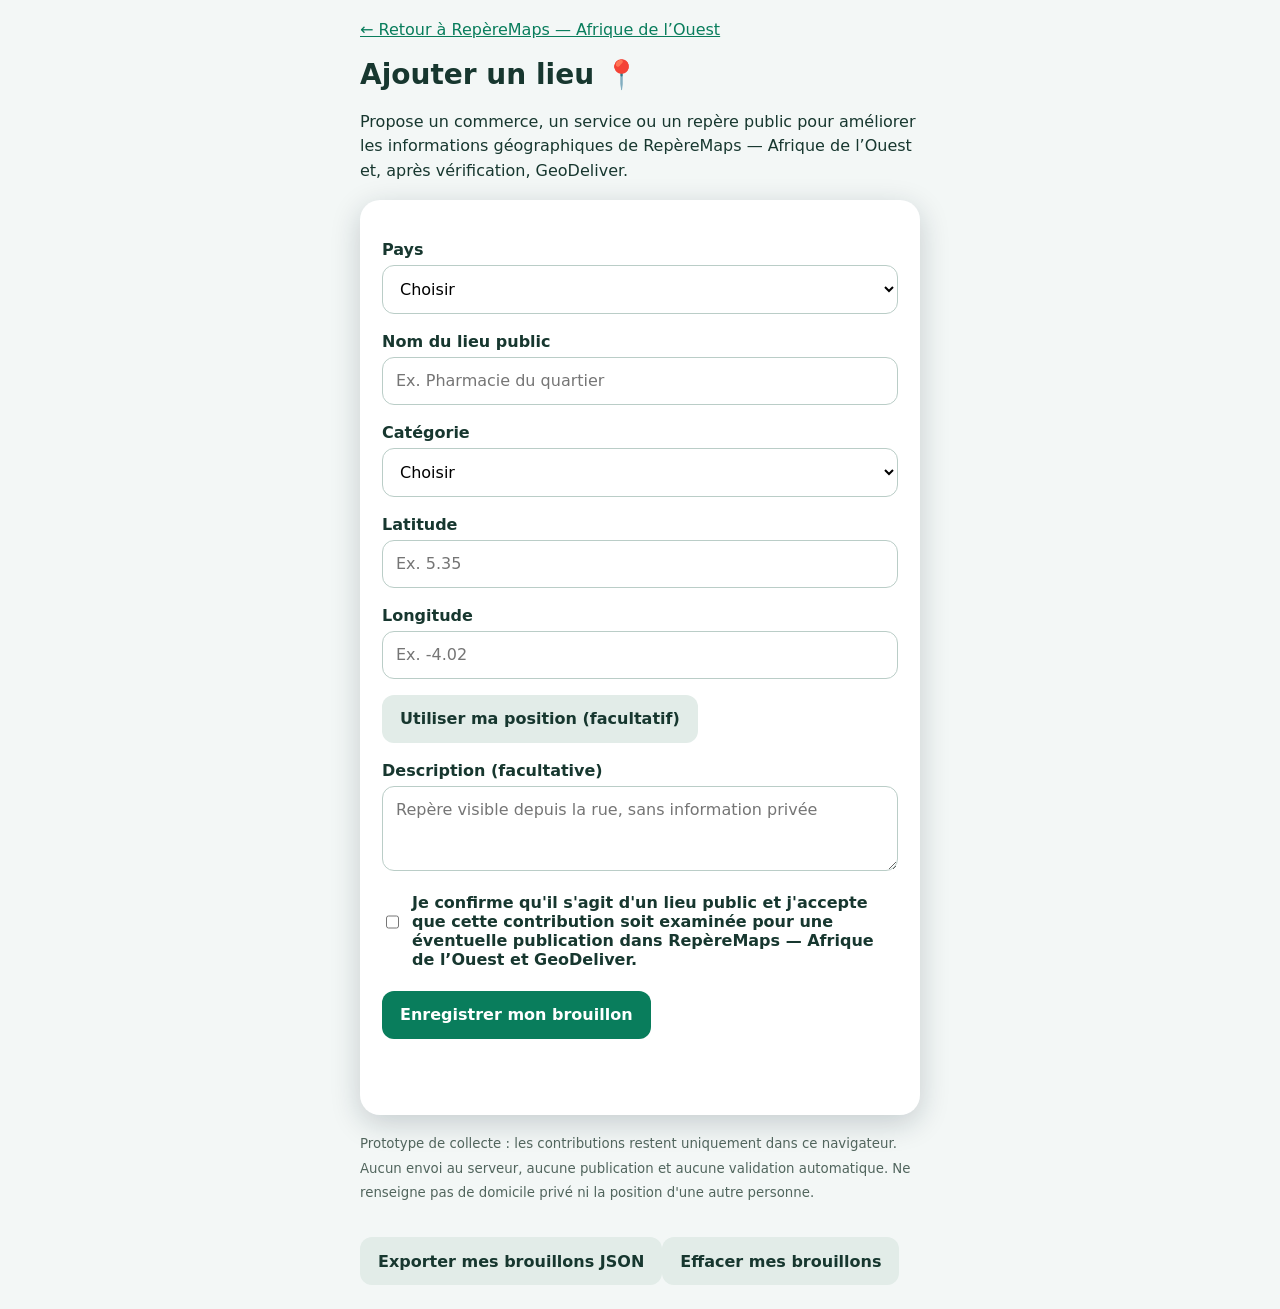
<file: preview/contribuer.html>
<!doctype html><html lang="fr"><head><base href="/repere-ci/"><meta charset="utf-8"><meta name="viewport" content="width=device-width,initial-scale=1,viewport-fit=cover"><meta name="theme-color" content="#f3f7f6"><meta name="apple-mobile-web-app-capable" content="yes"><title>Contribuer · RepèreMaps — Afrique de l’Ouest</title><style>body{font:16px system-ui;background:#f3f7f6;color:#17372f;margin:0}main{max-width:560px;margin:auto;padding:max(20px,env(safe-area-inset-top)) max(16px,env(safe-area-inset-right)) max(24px,env(safe-area-inset-bottom)) max(16px,env(safe-area-inset-left))}h1{font-size:28px}label{display:block;font-weight:650;margin:18px 0 6px}input,select,textarea{box-sizing:border-box;width:100%;border:1px solid #bacdc7;border-radius:12px;padding:13px;min-height:48px;font:inherit;font-size:16px;background:white}textarea{min-height:85px}button{border:0;border-radius:12px;padding:13px 18px;font:inherit;font-weight:700;background:#097d5c;color:white;cursor:pointer;margin-top:16px;min-height:48px;touch-action:manipulation}button.secondary{background:#e2ece8;color:#17372f}@media(max-width:480px){h1{font-size:25px}section{padding:18px}button{width:100%}}@media(prefers-reduced-motion:reduce){*{scroll-behavior:auto!important;animation:none!important;transition:none!important}}section{background:white;border-radius:20px;padding:22px;box-shadow:0 8px 30px #1233}small,p{line-height:1.55}small{color:#51655d}.check{display:flex;align-items:flex-start;gap:10px;margin-top:18px}.check input{width:auto;margin-top:5px}#status{min-height:22px;font-weight:650}a{color:#097d5c}</style><style>
html.repere-embedded-root body{background:#f3f7f6}
html.repere-embedded-root body main{max-width:640px;padding:20px 16px 48px}
html.repere-embedded-root body main>a:first-child{display:none}
html.repere-embedded-root body h1{margin-top:4px}
</style><script>if(new URLSearchParams(location.search).get('embedded')==='1')document.documentElement.classList.add('repere-embedded-root');</script></head><body><main><a href="/repere-ci/preview/index.html">← Retour à RepèreMaps — Afrique de l’Ouest</a><h1>Ajouter un lieu 📍</h1><p>Propose un commerce, un service ou un repère public pour améliorer les informations géographiques de RepèreMaps — Afrique de l’Ouest et, après vérification, GeoDeliver.</p><section><form id="f"><label for="country">Pays</label><select id="country" required><option value="">Choisir</option><option value="CI">Côte d'Ivoire</option><option value="TG">Togo</option><option value="BJ">Bénin</option><option value="BF">Burkina Faso</option><option value="GH">Ghana</option><option value="SN">Sénégal</option><option value="ML">Mali</option><option value="NG">Nigeria</option><option value="GN">Guinée</option><option value="NE">Niger</option><option value="GM">Gambie</option><option value="GW">Guinée-Bissau</option><option value="SL">Sierra Leone</option><option value="LR">Liberia</option><option value="MR">Mauritanie</option><option value="CV">Cap-Vert</option></select><label for="name">Nom du lieu public</label><input id="name" maxlength="120" required placeholder="Ex. Pharmacie du quartier"><label for="category">Catégorie</label><select id="category" required><option value="">Choisir</option><option value="pharmacy">Pharmacie</option><option value="school">École</option><option value="market">Marché</option><option value="health">Santé</option><option value="transport">Transport</option><option value="shop">Commerce</option><option value="other">Autre lieu public</option></select><label for="lat">Latitude</label><input id="lat" type="number" step="any" min="-90" max="90" required placeholder="Ex. 5.35"><label for="lon">Longitude</label><input id="lon" type="number" step="any" min="-180" max="180" required placeholder="Ex. -4.02"><button type="button" class="secondary" id="gps">Utiliser ma position (facultatif)</button><label for="description">Description (facultative)</label><textarea id="description" maxlength="500" placeholder="Repère visible depuis la rue, sans information privée"></textarea><label class="check"><input id="consent" type="checkbox" required><span>Je confirme qu'il s'agit d'un lieu public et j'accepte que cette contribution soit examinée pour une éventuelle publication dans RepèreMaps — Afrique de l’Ouest et GeoDeliver.</span></label><button type="submit">Enregistrer mon brouillon</button><p id="status" role="status"></p></form></section><p><small>Prototype de collecte : les contributions restent uniquement dans ce navigateur. Aucun envoi au serveur, aucune publication et aucune validation automatique. Ne renseigne pas de domicile privé ni la position d'une autre personne.</small></p><button type="button" class="secondary" id="export">Exporter mes brouillons JSON</button><button type="button" class="secondary" id="clear">Effacer mes brouillons</button></main><script>const key='repere_contributions_drafts_v1',get=()=>{try{return JSON.parse(localStorage.getItem(key)||'[]')}catch{return []}};document.getElementById('gps').onclick=()=>{const s=document.getElementById('status');if(!navigator.geolocation){s.textContent='GPS indisponible.';return}navigator.geolocation.getCurrentPosition(p=>{document.getElementById('lat').value=p.coords.latitude.toFixed(6);document.getElementById('lon').value=p.coords.longitude.toFixed(6);s.textContent='Coordonnées ajoutées. Vérifie qu’elles correspondent au lieu public.'},()=>s.textContent='Position non disponible ou autorisation refusée.',{enableHighAccuracy:true,timeout:12000})};document.getElementById('f').onsubmit=e=>{e.preventDefault();const v=id=>document.getElementById(id).value.trim();const d={id:crypto.randomUUID?crypto.randomUUID():String(Date.now()),type:'place_suggestion',country:v('country'),name:v('name'),category:v('category'),location:{lat:Number(v('lat')),lon:Number(v('lon'))},description:v('description'),consent_to_publish:true,status:'local_draft',created_at:new Date().toISOString()};if(!Number.isFinite(d.location.lat)||!Number.isFinite(d.location.lon)){return}const all=get();all.push(d);try{localStorage.setItem(key,JSON.stringify(all));document.getElementById('status').textContent='Brouillon enregistré localement ('+all.length+'). Non envoyé à GeoDeliver.';e.target.reset()}catch{document.getElementById('status').textContent='Impossible de sauvegarder ce brouillon.'}};document.getElementById('export').onclick=()=>{const blob=new Blob([JSON.stringify(get(),null,2)],{type:'application/json'}),url=URL.createObjectURL(blob),a=document.createElement('a');a.href=url;a.download='repere-contributions-brouillons.json';a.click();setTimeout(()=>URL.revokeObjectURL(url),1000)};document.getElementById('clear').onclick=()=>{if(confirm('Effacer tous les brouillons de cet appareil ?')){localStorage.removeItem(key);document.getElementById('status').textContent='Brouillons effacés.'}}</script></body></html>
</file>
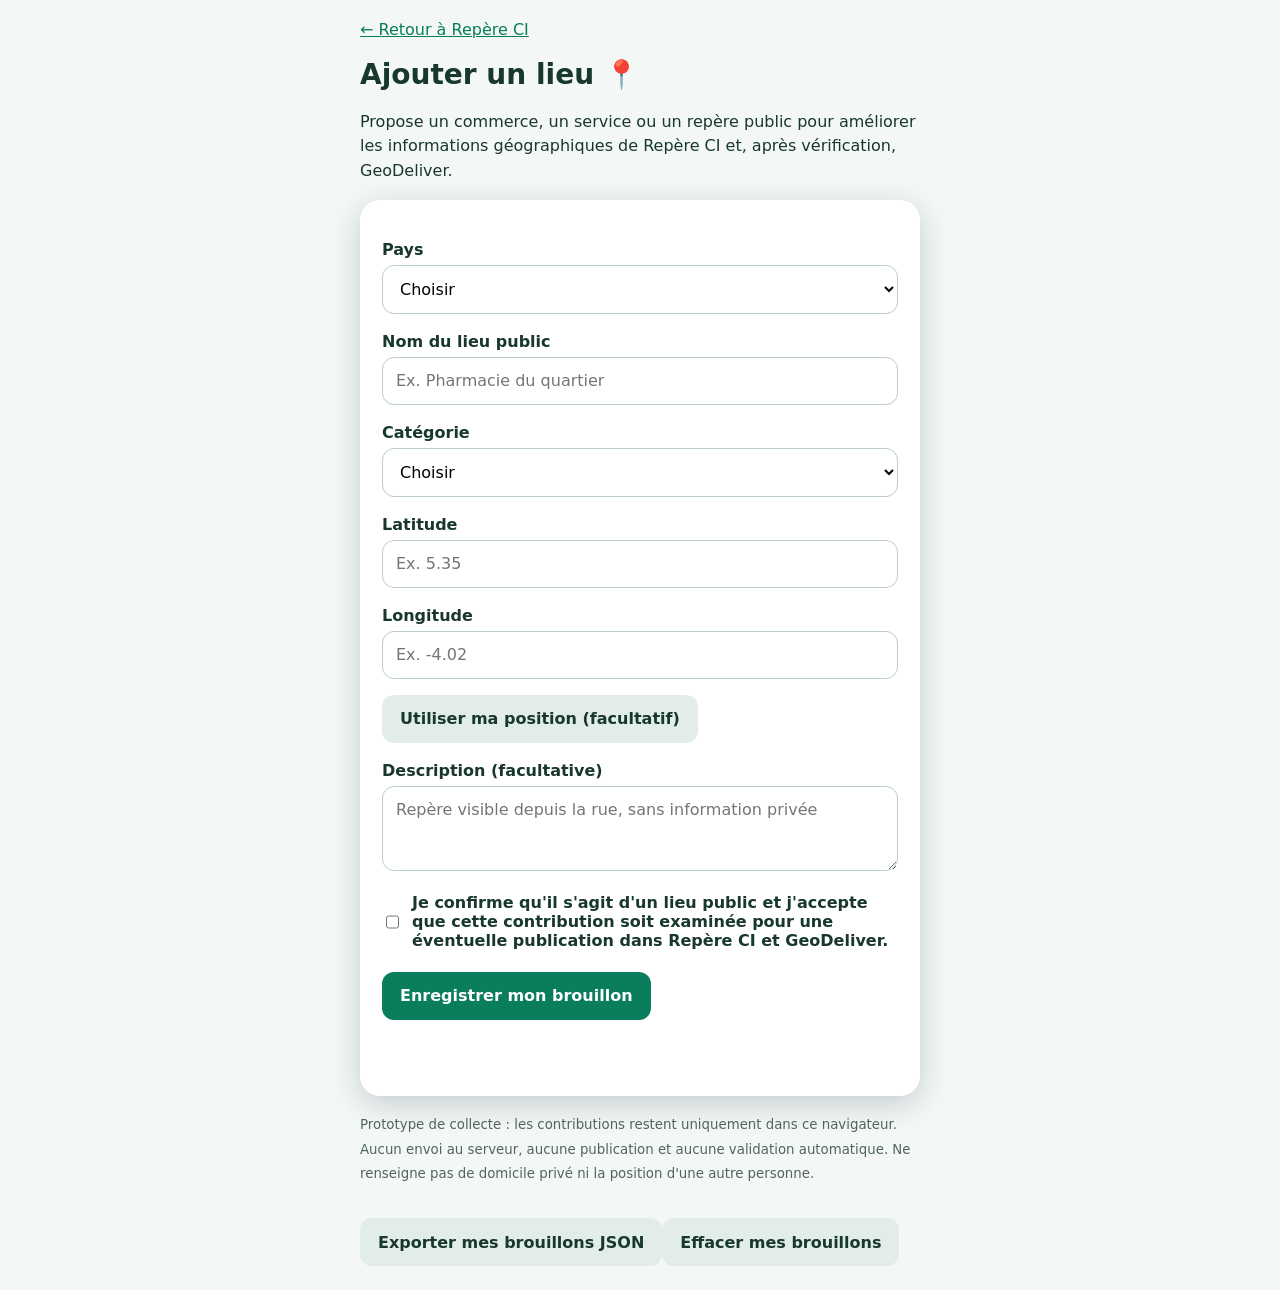
<file: prototype/contribution.html>
<!doctype html><html lang="fr"><head><meta charset="utf-8"><meta name="viewport" content="width=device-width,initial-scale=1,viewport-fit=cover"><meta name="theme-color" content="#f3f7f6"><meta name="apple-mobile-web-app-capable" content="yes"><title>Contribuer · Repère CI</title><style>body{font:16px system-ui;background:#f3f7f6;color:#17372f;margin:0}main{max-width:560px;margin:auto;padding:max(20px,env(safe-area-inset-top)) max(16px,env(safe-area-inset-right)) max(24px,env(safe-area-inset-bottom)) max(16px,env(safe-area-inset-left))}h1{font-size:28px}label{display:block;font-weight:650;margin:18px 0 6px}input,select,textarea{box-sizing:border-box;width:100%;border:1px solid #bacdc7;border-radius:12px;padding:13px;min-height:48px;font:inherit;font-size:16px;background:white}textarea{min-height:85px}button{border:0;border-radius:12px;padding:13px 18px;font:inherit;font-weight:700;background:#097d5c;color:white;cursor:pointer;margin-top:16px;min-height:48px;touch-action:manipulation}button.secondary{background:#e2ece8;color:#17372f}@media(max-width:480px){h1{font-size:25px}section{padding:18px}button{width:100%}}@media(prefers-reduced-motion:reduce){*{scroll-behavior:auto!important;animation:none!important;transition:none!important}}section{background:white;border-radius:20px;padding:22px;box-shadow:0 8px 30px #1233}small,p{line-height:1.55}small{color:#51655d}.check{display:flex;align-items:flex-start;gap:10px;margin-top:18px}.check input{width:auto;margin-top:5px}#status{min-height:22px;font-weight:650}a{color:#097d5c}</style></head><body><main><a href="../index.html">← Retour à Repère CI</a><h1>Ajouter un lieu 📍</h1><p>Propose un commerce, un service ou un repère public pour améliorer les informations géographiques de Repère CI et, après vérification, GeoDeliver.</p><section><form id="f"><label for="country">Pays</label><select id="country" required><option value="">Choisir</option><option value="CI">Côte d'Ivoire</option><option value="TG">Togo</option><option value="BJ">Bénin</option><option value="BF">Burkina Faso</option><option value="GH">Ghana</option><option value="SN">Sénégal</option><option value="ML">Mali</option><option value="NG">Nigeria</option><option value="GN">Guinée</option><option value="NE">Niger</option><option value="GM">Gambie</option><option value="GW">Guinée-Bissau</option><option value="SL">Sierra Leone</option><option value="LR">Liberia</option><option value="MR">Mauritanie</option><option value="CV">Cap-Vert</option></select><label for="name">Nom du lieu public</label><input id="name" maxlength="120" required placeholder="Ex. Pharmacie du quartier"><label for="category">Catégorie</label><select id="category" required><option value="">Choisir</option><option value="pharmacy">Pharmacie</option><option value="school">École</option><option value="market">Marché</option><option value="health">Santé</option><option value="transport">Transport</option><option value="shop">Commerce</option><option value="other">Autre lieu public</option></select><label for="lat">Latitude</label><input id="lat" type="number" step="any" min="-90" max="90" required placeholder="Ex. 5.35"><label for="lon">Longitude</label><input id="lon" type="number" step="any" min="-180" max="180" required placeholder="Ex. -4.02"><button type="button" class="secondary" id="gps">Utiliser ma position (facultatif)</button><label for="description">Description (facultative)</label><textarea id="description" maxlength="500" placeholder="Repère visible depuis la rue, sans information privée"></textarea><label class="check"><input id="consent" type="checkbox" required><span>Je confirme qu'il s'agit d'un lieu public et j'accepte que cette contribution soit examinée pour une éventuelle publication dans Repère CI et GeoDeliver.</span></label><button type="submit">Enregistrer mon brouillon</button><p id="status" role="status"></p></form></section><p><small>Prototype de collecte : les contributions restent uniquement dans ce navigateur. Aucun envoi au serveur, aucune publication et aucune validation automatique. Ne renseigne pas de domicile privé ni la position d'une autre personne.</small></p><button type="button" class="secondary" id="export">Exporter mes brouillons JSON</button><button type="button" class="secondary" id="clear">Effacer mes brouillons</button></main><script>const key='repere_contributions_drafts_v1',get=()=>{try{return JSON.parse(localStorage.getItem(key)||'[]')}catch{return []}};document.getElementById('gps').onclick=()=>{const s=document.getElementById('status');if(!navigator.geolocation){s.textContent='GPS indisponible.';return}navigator.geolocation.getCurrentPosition(p=>{document.getElementById('lat').value=p.coords.latitude.toFixed(6);document.getElementById('lon').value=p.coords.longitude.toFixed(6);s.textContent='Coordonnées ajoutées. Vérifie qu’elles correspondent au lieu public.'},()=>s.textContent='Position non disponible ou autorisation refusée.',{enableHighAccuracy:true,timeout:12000})};document.getElementById('f').onsubmit=e=>{e.preventDefault();const v=id=>document.getElementById(id).value.trim();const d={id:crypto.randomUUID?crypto.randomUUID():String(Date.now()),type:'place_suggestion',country:v('country'),name:v('name'),category:v('category'),location:{lat:Number(v('lat')),lon:Number(v('lon'))},description:v('description'),consent_to_publish:true,status:'local_draft',created_at:new Date().toISOString()};if(!Number.isFinite(d.location.lat)||!Number.isFinite(d.location.lon)){return}const all=get();all.push(d);try{localStorage.setItem(key,JSON.stringify(all));document.getElementById('status').textContent='Brouillon enregistré localement ('+all.length+'). Non envoyé à GeoDeliver.';e.target.reset()}catch{document.getElementById('status').textContent='Impossible de sauvegarder ce brouillon.'}};document.getElementById('export').onclick=()=>{const blob=new Blob([JSON.stringify(get(),null,2)],{type:'application/json'}),url=URL.createObjectURL(blob),a=document.createElement('a');a.href=url;a.download='repere-contributions-brouillons.json';a.click();setTimeout(()=>URL.revokeObjectURL(url),1000)};document.getElementById('clear').onclick=()=>{if(confirm('Effacer tous les brouillons de cet appareil ?')){localStorage.removeItem(key);document.getElementById('status').textContent='Brouillons effacés.'}}</script></body></html>
</file>
